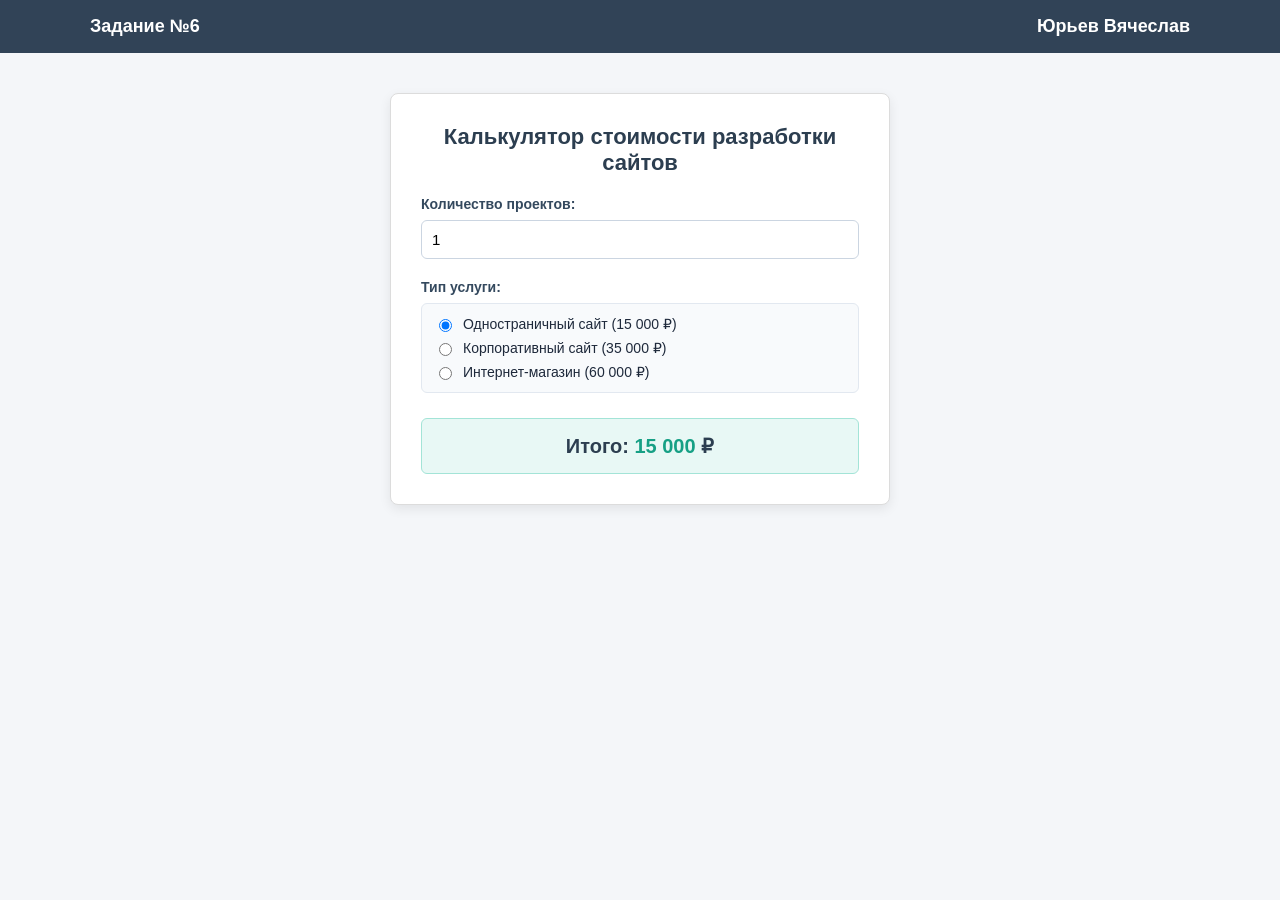
<file: index.html>
<!DOCTYPE html>
<html lang="ru">
<head>
    <meta charset="UTF-8">
    <!-- Добавлен мобильный viewport для адаптивности -->
    <meta name="viewport" content="width=device-width, initial-scale=1.0">
    <title>Задание №6 (Юрьев Вячеслав, ПИ-21-1)</title>
    <style>
        * {
            box-sizing: border-box;
        }
        body {
            font-family: 'Segoe UI', Arial, sans-serif;
            margin: 0;
            padding: 0;
            background-color: #f4f6f9;
            color: #333;
        }

        /* Синяя шапка */
        .site-header {
            background-color: #314357;
            color: #ffffff;
            padding: 16px 30px;
            width: 100%;
        }

        .header-container {
            max-width: 1100px;
            margin: 0 auto;
            display: flex;
            justify-content: space-between;
            align-items: center;
            font-size: 18px;
            font-weight: bold;
        }

        /* Центрирование контента */
        .page-content {
            max-width: 1100px;
            margin: 40px auto;
            padding: 0 20px;
            display: flex;
            justify-content: center;
        }

        /* Карточка калькулятора */
        .calc-card {
            background: #ffffff;
            border: 1px solid #dcdcdc;
            border-radius: 8px;
            padding: 30px;
            width: 100%;
            max-width: 500px;
            box-shadow: 0 4px 12px rgba(0, 0, 0, 0.08);
        }

        .calc-card h2 {
            margin-top: 0;
            margin-bottom: 20px;
            font-size: 22px;
            color: #2c3e50;
            text-align: center;
        }

        .form-group {
            margin-bottom: 20px;
        }

        label {
            display: block;
            font-weight: bold;
            margin-bottom: 8px;
            font-size: 14px;
            color: #34495e;
        }

        input[type="number"], select {
            width: 100%;
            padding: 10px;
            border: 1px solid #cbd5e1;
            border-radius: 6px;
            font-size: 15px;
            outline: none;
        }

        .options-block {
            background: #f8fafc;
            border: 1px solid #e2e8f0;
            padding: 12px;
            border-radius: 6px;
            margin-top: 8px;
        }

        .radio-group label {
            font-weight: normal;
            display: flex;
            align-items: center;
            gap: 8px;
            margin-bottom: 8px;
            cursor: pointer;
            color: #1e293b;
        }

        .radio-group label:last-child {
            margin-bottom: 0;
        }

        .checkbox-label {
            font-weight: normal;
            display: flex;
            align-items: center;
            gap: 8px;
            margin-bottom: 0;
            cursor: pointer;
            color: #1e293b;
        }

        .result-block {
            margin-top: 25px;
            padding: 15px;
            text-align: center;
            background: #e8f8f5;
            border-radius: 6px;
            border: 1px solid #a3e4d7;
        }

        .result-block h3 {
            margin: 0;
            font-size: 20px;
            color: #2c3e50;
        }

        #price {
            color: #16a085;
        }

        /* Адаптивность для мобильных устройств */
        @media (max-width: 600px) {
            .site-header {
                padding: 12px 15px;
            }
            .header-container {
                font-size: 15px;
            }
            .page-content {
                margin: 20px auto;
                padding: 0 10px;
            }
            .calc-card {
                padding: 20px 15px;
            }
            .calc-card h2 {
                font-size: 19px;
            }
        }
    </style>
</head>
<body>

    <!-- Синяя шапка -->
    <header class="site-header">
        <div class="header-container">
            <span>Задание №6</span>
            <span>Юрьев Вячеслав</span>
        </div>
    </header>

    <!-- Центрированный калькулятор -->
    <main class="page-content">
        <div class="calc-card">
            <h2>Калькулятор стоимости разработки сайтов</h2>
            
            <form id="calc-form">
                <!-- Количество -->
                <div class="form-group">
                    <label for="amount">Количество проектов:</label>
                    <input type="number" id="amount" name="amount" value="1" min="1">
                </div>

                <!-- Выбор типа услуги радиокнопками (3 варианта) -->
                <div class="form-group">
                    <label>Тип услуги:</label>
                    <div class="options-block radio-group">
                        <label><input type="radio" name="serviceType" value="1" checked> Одностраничный сайт (15 000 ₽)</label>
                        <label><input type="radio" name="serviceType" value="2"> Корпоративный сайт (35 000 ₽)</label>
                        <label><input type="radio" name="serviceType" value="3"> Интернет-магазин (60 000 ₽)</label>
                    </div>
                </div>

                <!-- Опция товара селектом (для 2 типа) -->
                <div id="select-div" class="form-group" style="display: none;">
                    <label for="serviceOption">Дизайн-оформление:</label>
                    <select name="serviceOption" id="serviceOption">
                        <option value="opt1">Стандартный дизайн (+5 000 ₽)</option>
                        <option value="opt2">Эксклюзивный дизайн (+15 000 ₽)</option>
                    </select>
                </div>

                <!-- Свойство товара чекбоксом (для 3 типа) -->
                <div id="checkbox-div" class="form-group" style="display: none;">
                    <div class="options-block">
                        <label class="checkbox-label">
                            <input type="checkbox" name="serviceProperty" id="serviceProperty" value="prop1"> Интеграция с платежной системой (+20 000 ₽)
                        </label>
                    </div>
                </div>

                <!-- Итоговая стоимость -->
                <div class="result-block">
                    <h3>Итого: <span id="price">15000</span> ₽</h3>
                </div>
            </form>
        </div>
    </main>

    <script src="my.js?v=5"></script>
</body>
</html>
</file>
